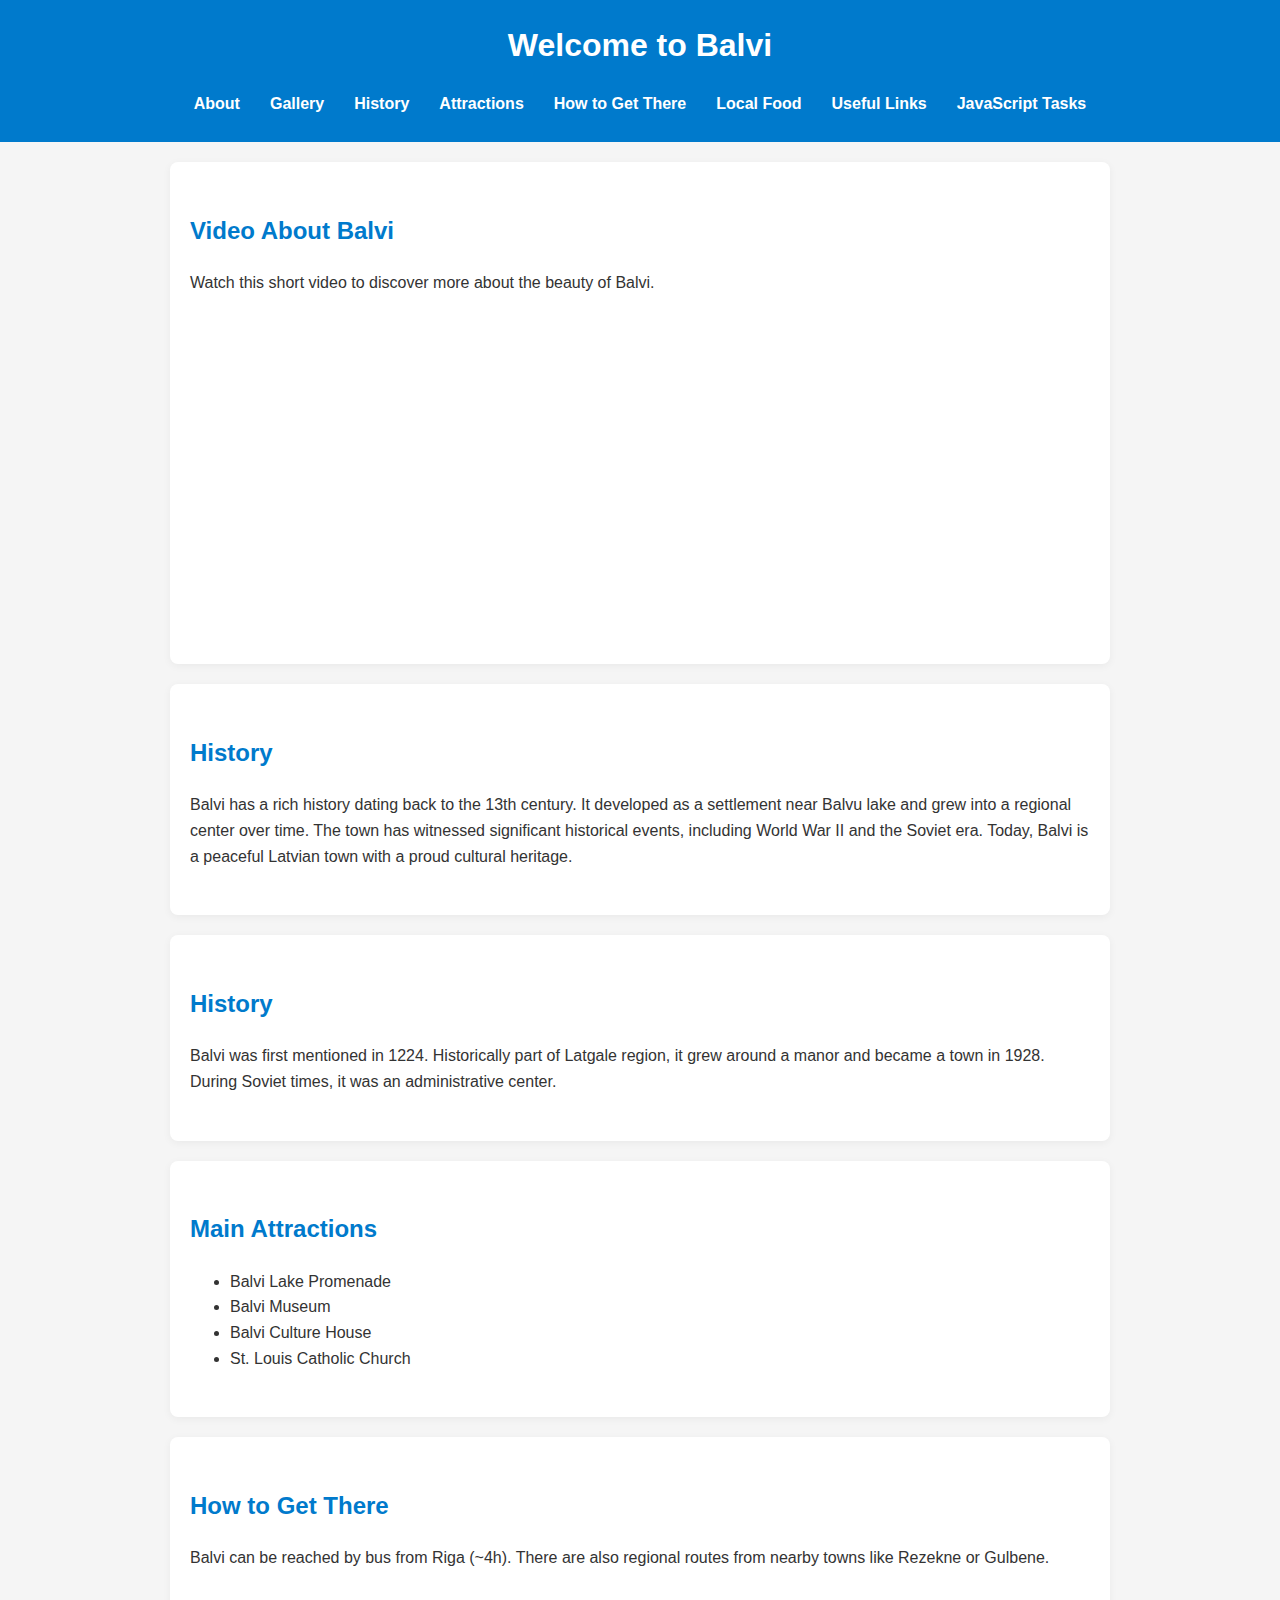
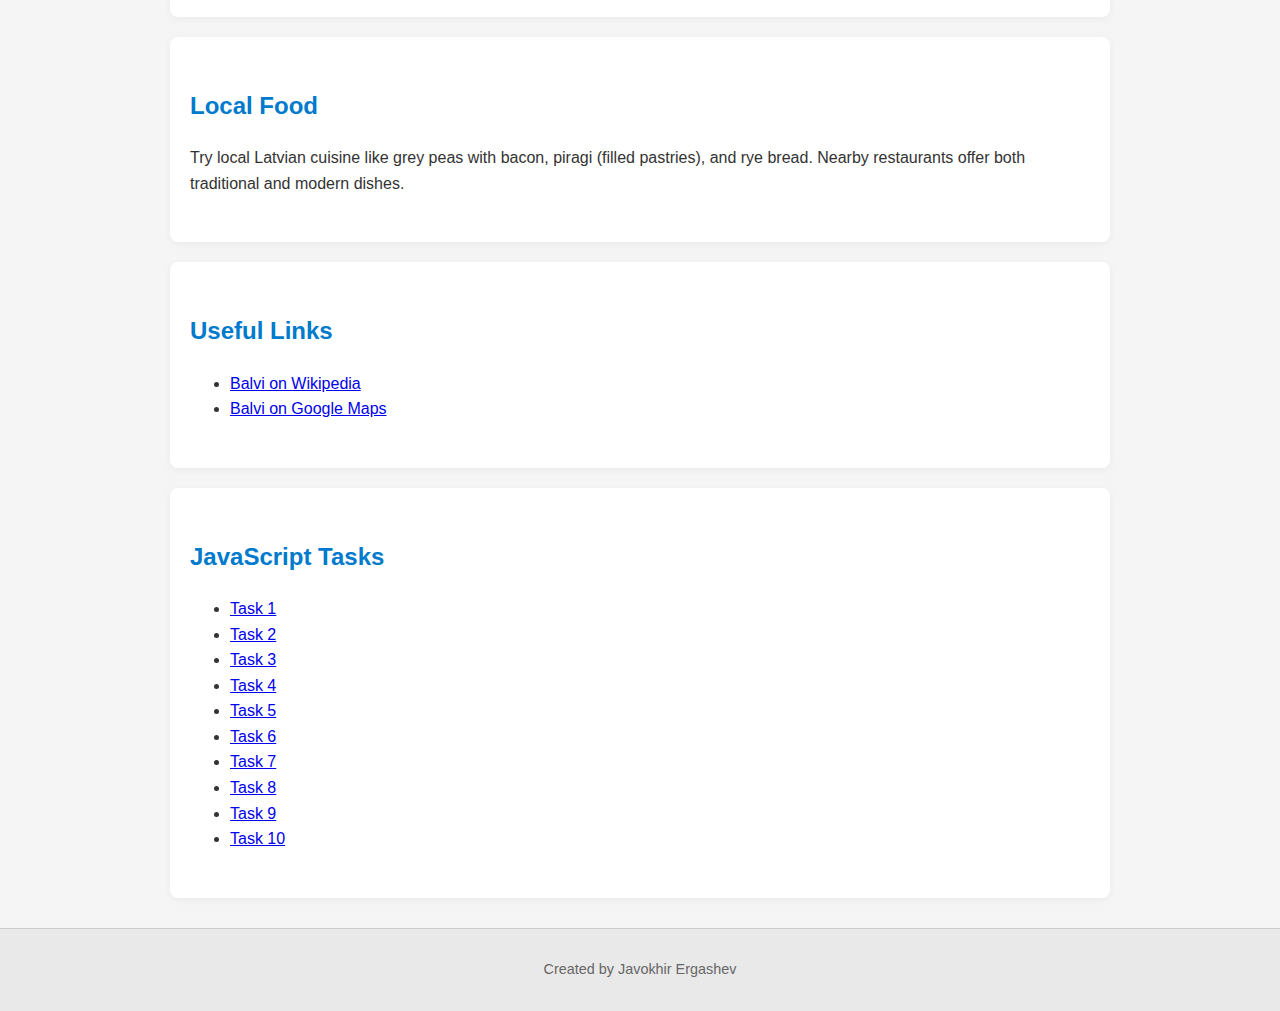
<file: index.html>
<!DOCTYPE html>
<html lang="en">
<head>
  <meta charset="UTF-8">
  <meta name="viewport" content="width=device-width, initial-scale=1.0">
  <title>Welcome to Balvi</title>
  <link rel="stylesheet" href="style.css">
</head>
<body>
  <header>
    <h1>Welcome to Balvi</h1>
    <nav>
      <ul>
        <li><a href="#about">About</a></li>
        <li><a href="#gallery">Gallery</a></li>
        <li><a href="#history">History</a></li>
        <li><a href="#attractions">Attractions</a></li>
        <li><a href="#travel">How to Get There</a></li>
        <li><a href="#food">Local Food</a></li>
        <li><a href="#links">Useful Links</a></li>
        <li><a href="#tasks">JavaScript Tasks</a></li>
      </ul>
    </nav>
  </header>

<section id="video">
  <h2>Video About Balvi</h2>
  <p>Watch this short video to discover more about the beauty of Balvi.</p>
  <iframe width="560" height="315" src="https://www.youtube.com/embed/-BzlCihjsPM" frameborder="0" allowfullscreen></iframe>
</section>

<section id="history">
  <h2>History</h2>
  <p>Balvi has a rich history dating back to the 13th century. It developed as a settlement near Balvu lake and grew into a regional center over time. The town has witnessed significant historical events, including World War II and the Soviet era. Today, Balvi is a peaceful Latvian town with a proud cultural heritage.</p>
</section>


  <section id="history">
    <h2>History</h2>
    <p>Balvi was first mentioned in 1224. Historically part of Latgale region, it grew around a manor and became a town in 1928. During Soviet times, it was an administrative center.</p>
  </section>

  <section id="attractions">
    <h2>Main Attractions</h2>
    <ul>
      <li>Balvi Lake Promenade</li>
      <li>Balvi Museum</li>
      <li>Balvi Culture House</li>
      <li>St. Louis Catholic Church</li>
    </ul>
  </section>

  <section id="travel">
    <h2>How to Get There</h2>
    <p>Balvi can be reached by bus from Riga (~4h). There are also regional routes from nearby towns like Rezekne or Gulbene.</p>
  </section>

  <section id="food">
    <h2>Local Food</h2>
    <p>Try local Latvian cuisine like grey peas with bacon, piragi (filled pastries), and rye bread. Nearby restaurants offer both traditional and modern dishes.</p>
  </section>

  <section id="links">
    <h2>Useful Links</h2>
    <ul>
      <li><a href="https://en.wikipedia.org/wiki/Balvi">Balvi on Wikipedia</a></li>
      <li><a href="https://www.google.com/maps/place/Balvi">Balvi on Google Maps</a></li>
    </ul>
  </section>

  <section id="tasks">
    <h2>JavaScript Tasks</h2>
    <ul>
      <li><a href="task1.html">Task 1</a></li>
      <li><a href="task2-last-element.html">Task 2</a></li>
      <li><a href="task3.html">Task 3</a></li>
      <li><a href="task4.html">Task 4</a></li>
      <li><a href="task5.html">Task 5</a></li>
      <li><a href="task6.html">Task 6</a></li>
      <li><a href="task7.html">Task 7</a></li>
      <li><a href="task8.html">Task 8</a></li>
      <li><a href="task9.html">Task 9</a></li>
      <li><a href="task10.html">Task 10</a></li>
    </ul>
  </section>

  <footer>
  <p>Created by Javokhir Ergashev </p>
</footer>


</body>
</html>
</file>
<file: style.css>
/* Общие настройки */
body {
  margin: 0;
  font-family: 'Segoe UI', Tahoma, Geneva, Verdana, sans-serif;
  background-color: #f5f5f5;
  color: #333;
  line-height: 1.6;
}

header {
  background-color: #007acc;
  color: white;
  padding: 20px 0;
  text-align: center;
}

header h1 {
  margin: 0;
  font-size: 2em;
}

nav ul {
  list-style: none;
  padding: 0;
  margin: 15px 0 0;
  display: flex;
  justify-content: center;
  flex-wrap: wrap;
}

nav ul li {
  margin: 5px 15px;
}

nav ul li a {
  color: white;
  text-decoration: none;
  font-weight: bold;
  transition: color 0.3s ease;
}

nav ul li a:hover {
  color: #ffd700;
}

section {
  padding: 30px 20px;
  max-width: 900px;
  margin: auto;
  background-color: white;
  margin-top: 20px;
  border-radius: 8px;
  box-shadow: 0 2px 8px rgba(0,0,0,0.05);
}

section h2 {
  color: #007acc;
}

img {
  max-width: 100%;
  border-radius: 6px;
  box-shadow: 0 2px 5px rgba(0,0,0,0.1);
}

footer {
  text-align: center;
  padding: 15px;
  margin-top: 30px;
  font-size: 0.9em;
  background-color: #e9e9e9;
  color: #666;
  border-top: 1px solid #ccc;
}
</file>
